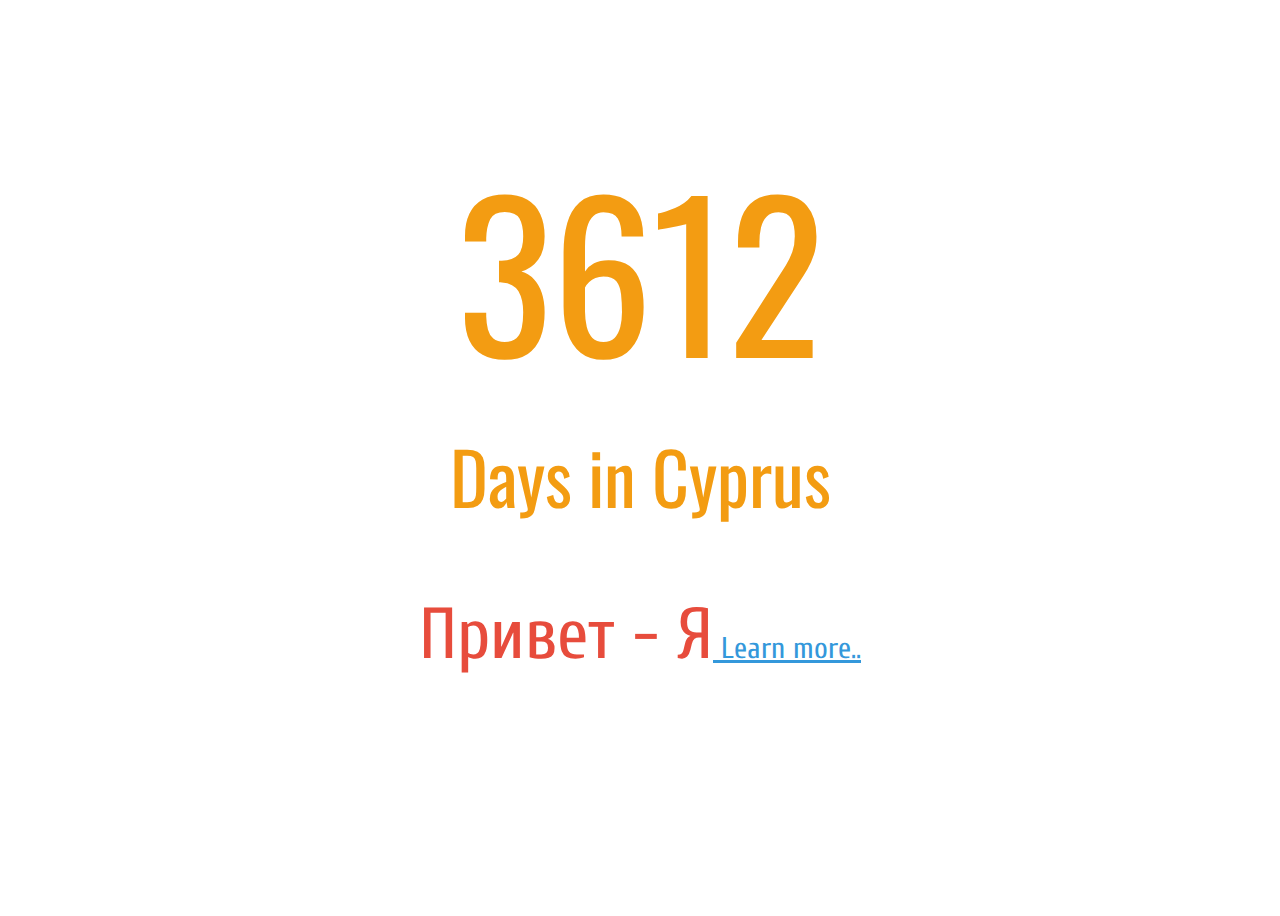
<file: index.html>
<!DOCTYPE html>
<html>
    <head>
        <title>Days to Cyprus</title>
        <link rel="stylesheet" href="styles/styles.css" type="text/css" />
	      <link rel="stylesheet" type="text/css" href="https://fonts.googleapis.com/css?family=Oswald" />
	      <link rel="stylesheet" type="text/css" href="https://fonts.googleapis.com/css?family=Cuprum" />
    </head>
    <body class="hidden-overflow">
  		<div class="centered">
  			<div class="label"><span id="days" class="big"></span><br><span id="days_label">Days to Cyprus</span><br><span id="word" class="cyrillic" id="word"><a href="words.html" class="small more"> Learn more..</a></span></div>
  		</div>
  		<script src="scripts/home.js"></script>
    </body>
</html>
</file>
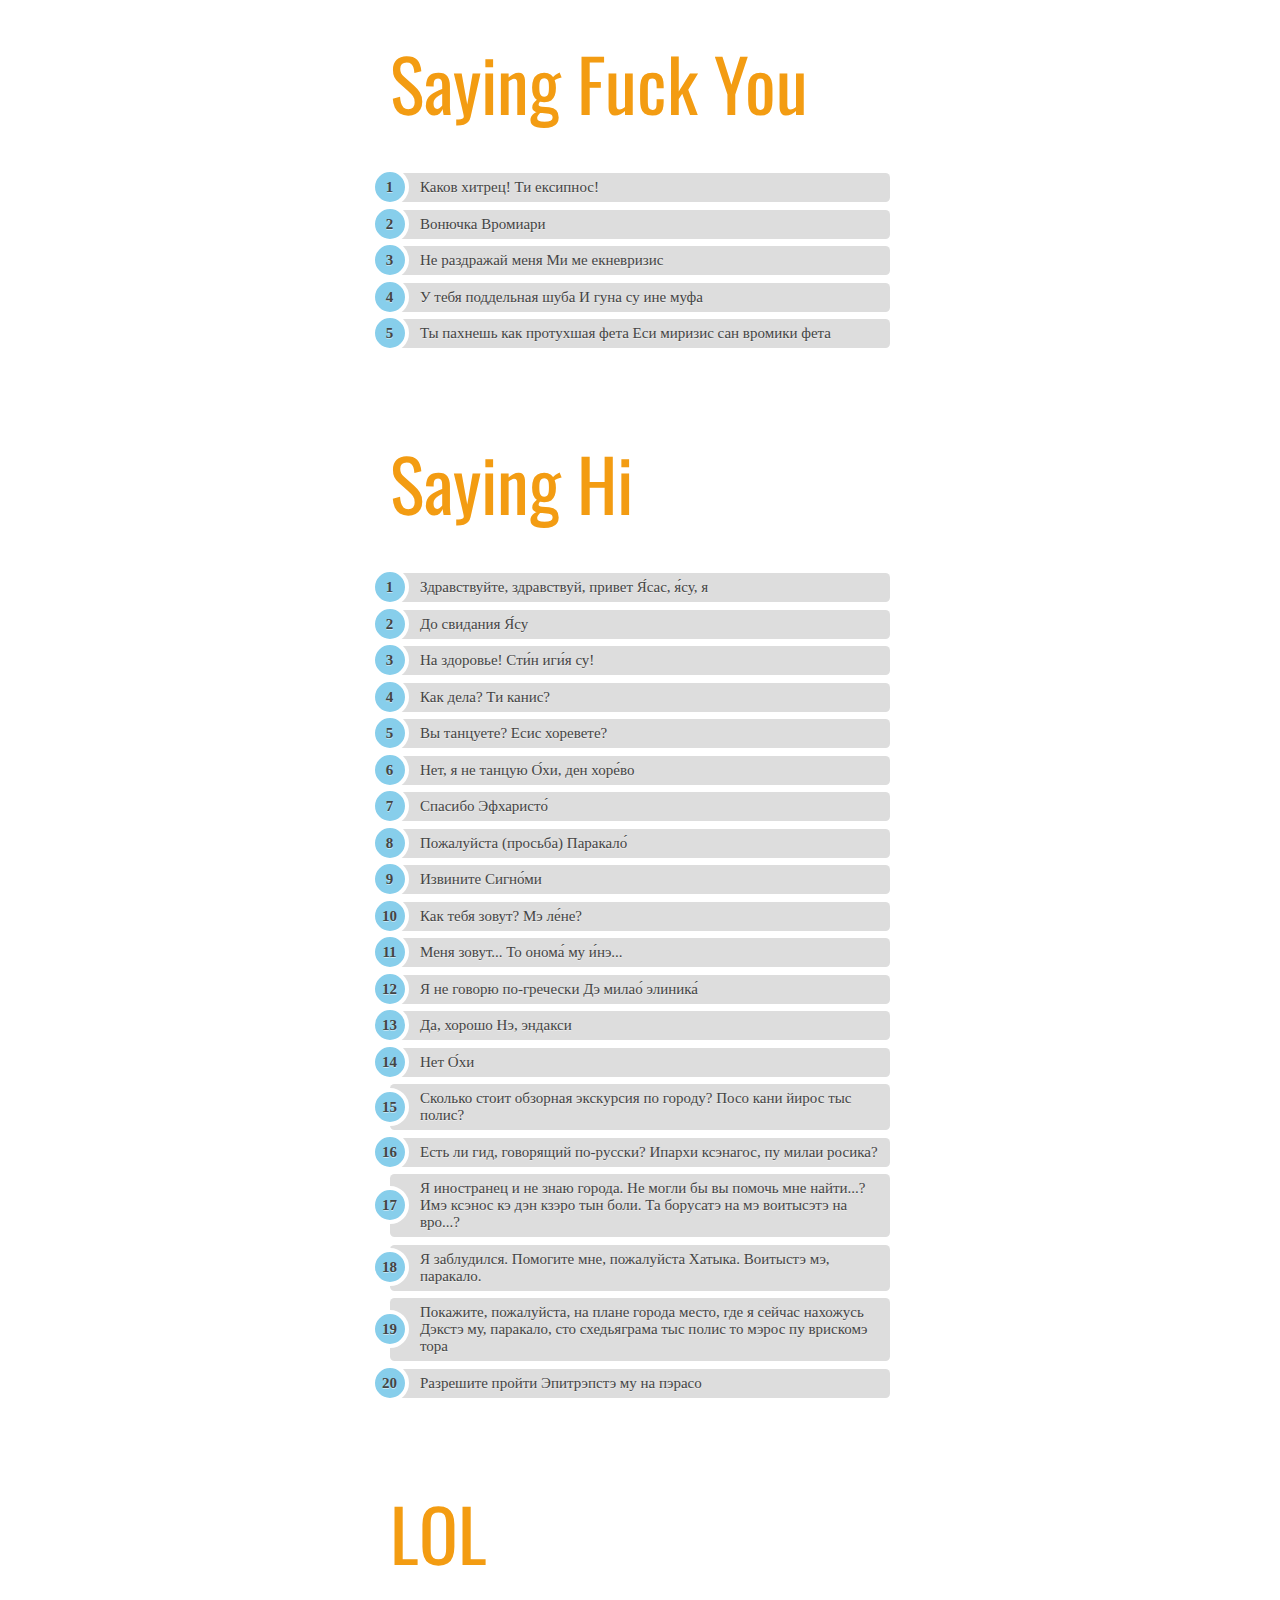
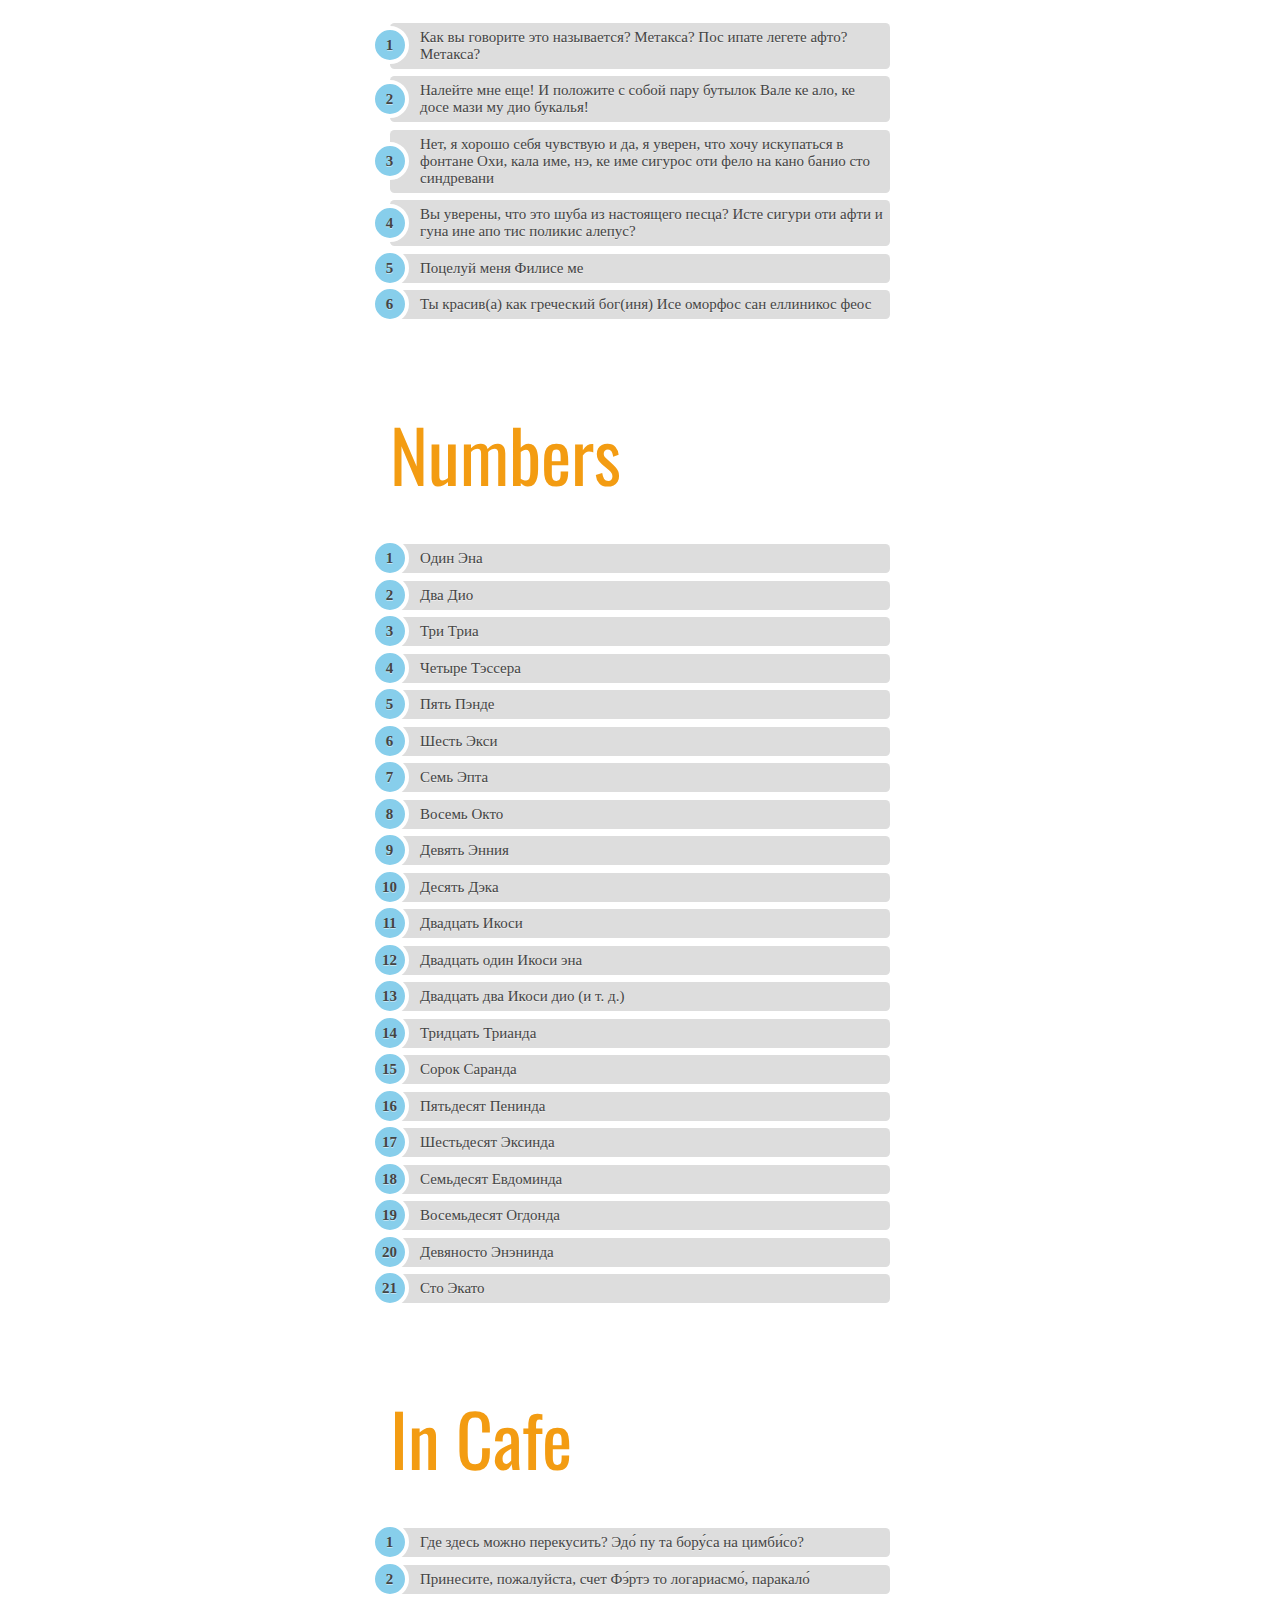
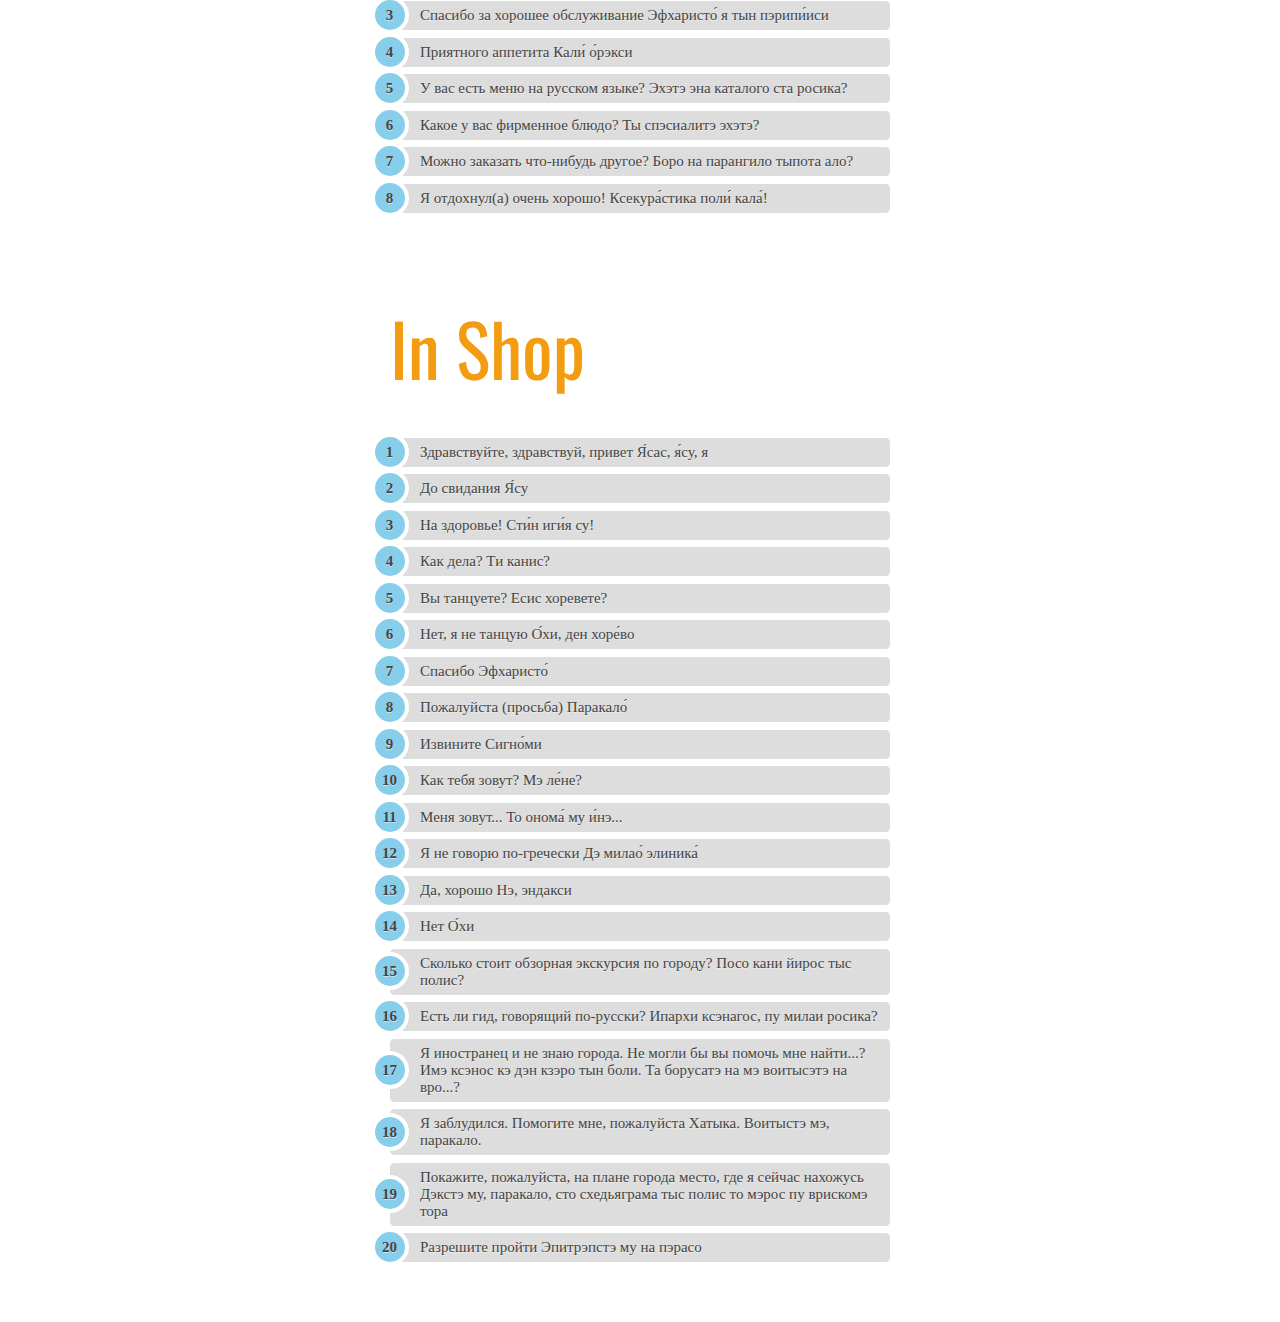
<file: words.html>
<!DOCTYPE html>
<html>
    <head>
        <title>Days to Cyprus</title>
        <link rel="stylesheet" href="styles/styles.css" type="text/css" />
	      <link rel="stylesheet" type="text/css" href="https://fonts.googleapis.com/css?family=Oswald" />
    </head>
    <body>
		<div class="">
      <div class="rounded-list" id="container"></div>
		</div>
		<script src="scripts/words.js"></script>
    </body>
</html>
</file>
<file: styles/styles.css>
body {
	background-color: #16a085;
	background: url(https://pp.vk.me/c628622/v628622933/2677f/9jO98360bjo.jpg) no-repeat center center fixed;
	background: url(https://pp.vk.me/c626724/v626724783/1f21c/vIAFK-mfRwA.jpg) no-repeat center center fixed;
	background: url(https://pp.vk.me/c631231/v631231230/418d1/AXIm19mFvLc.jpg) no-repeat center center fixed;
	-webkit-background-size: cover;
	-moz-background-size: cover;
	-o-background-size: cover;
	background-size: cover;
}

.hidden-overflow {
	overflow: hidden;
}

.centered {
    height: 100vh;
    display: flex;
    justify-content: center;
    align-items: center;
    text-align: center;
}

.more {
	color: #3498db;
}

#word {
	color: #e74c3c;
}

.cyrillic {
  font-family: Cuprum;
}

.label {
  font-family: Oswald;
	font-size: 72px;
	/*color: #ffffff;*/
	color: #f39c12;
	line-height: 150px;
	margin: 0px;
}
.big {
	font-size: 200px;
}

.small {
	font-size: 30px;
}

ol {
    counter-reset: li; /* Initiate a counter */
    list-style: none; /* Remove default numbering */
    *list-style: decimal; /* Keep using default numbering for IE6/7 */
    font: 15px 'trebuchet MS', 'lucida sans';
    padding: 0;
    margin-bottom: 4em;
    text-shadow: 0 1px 0 rgba(255,255,255,.5);
}

ol ol {
    margin: 0 0 0 2em; /* Add some left margin for inner lists */
}

.rounded-list {
	margin-left: auto;
	margin-right: auto;

	width:500px;
}

.rounded-list a{
    position: relative;
    display: block;
    padding: .4em .4em .4em 2em;
    *padding: .4em;
    margin: .5em 0;
    background: #ddd;
    color: #444;
    text-decoration: none;
    border-radius: .3em;
    transition: all .3s ease-out;
}

.rounded-list a:hover{
    background: #eee;
}

.rounded-list a:hover:before{
    transform: rotate(360deg);
}

.rounded-list a:before{
    content: counter(li);
    counter-increment: li;
    position: absolute;
    left: -1.3em;
    top: 50%;
    margin-top: -1.3em;
    background: #87ceeb;
    height: 2em;
    width: 2em;
    line-height: 2em;
    border: .3em solid #fff;
    text-align: center;
    font-weight: bold;
    border-radius: 2em;
    transition: all .3s ease-out;
}
</file>
